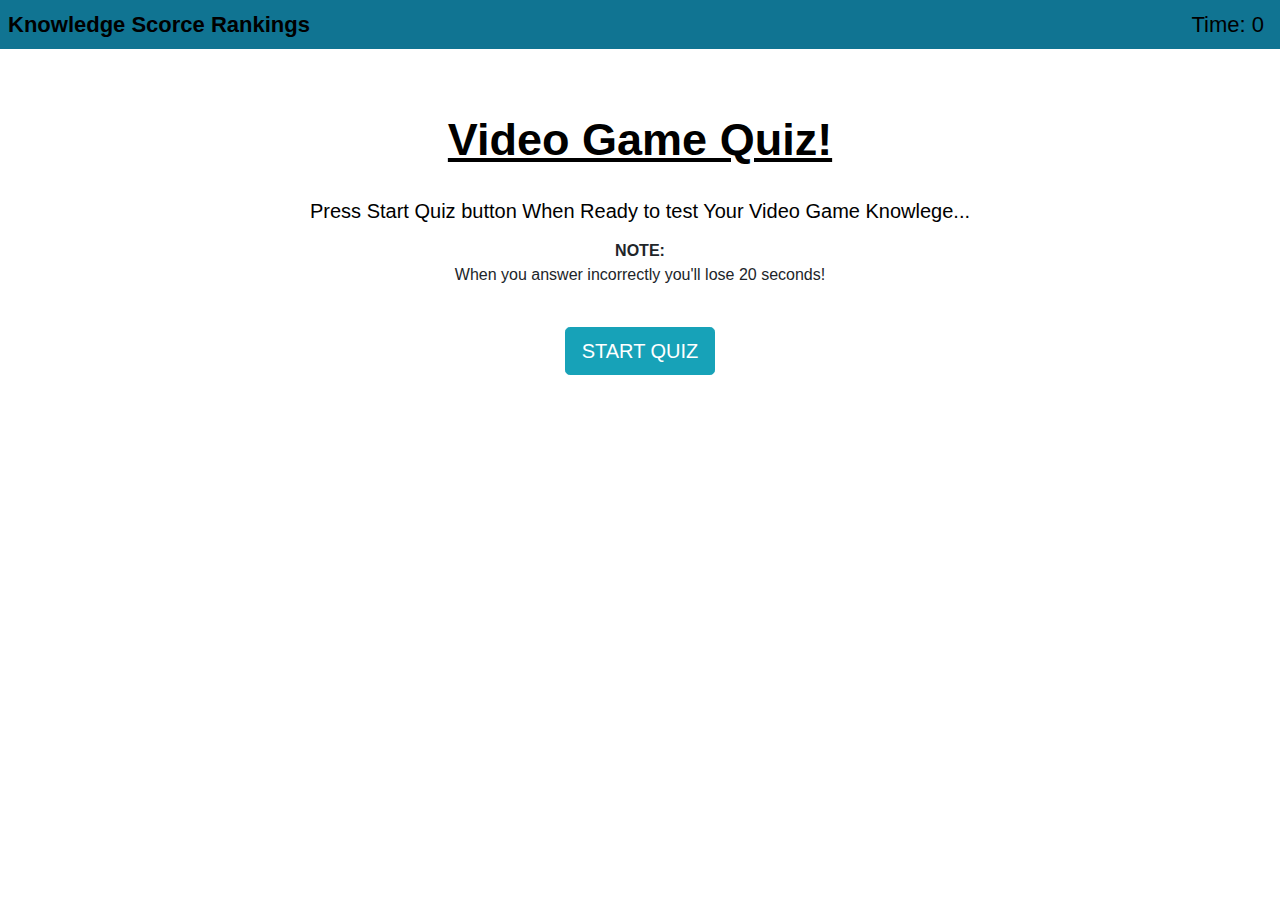
<file: Index.html>
<!DOCTYPE html>
<html lang="en-US">

<head>

    <meta charset="utf-8">
    <meta name="viewport" content="width=device-width, initial-scale=1, shrink-to-fit=no">
    <link rel="stylesheet" href="reset.css">
    <link rel="stylesheet" href="https://stackpath.bootstrapcdn.com/bootstrap/4.3.1/css/bootstrap.min.css"
        integrity="sha384-ggOyR0iXCbMQv3Xipma34MD+dH/1fQ784/j6cY/iJTQUOhcWr7x9JvoRxT2MZw1T" crossorigin="anonymous">
    <link rel="stylesheet" href="Code-Quiz.css">

    <title>Video Game Quiz</title>
    
</head>

<body>
    <header class="p-2" style="background-color: rgb(16, 116, 146)">
        <strong><a href="highscores.html">Knowledge Scorce Rankings</a></strong>
        <span id="timer" class="float-right mr-2">Time: 0</span>
    </header>

    <!-- Home Screen -->
    <div class="container mt-5" id="home">
        <div class="row justify-content-center mt-5 pt-3 pb-3">
            <div class="col-10 col-lg-8 text-center">
                <h1>Video Game Quiz!</h1><br>
                <h5><p>Press Start Quiz button When Ready to test Your Video Game Knowlege... <br></h5>
                    <b><i>NOTE:</i> <br>
                    </b>When you answer incorrectly you'll lose 20 seconds!</p> <br>
                <button type="button" id="startBtn" class="btn btn-info btn-lg">START QUIZ</button>
            </div>
        </div>
    </div>

    <!-- Q&A -->
    <div class="container mt-5 d-none" id="quiz">
        <div class="row justify-content-center mt-5 pt-3 pb-3">
            <div class="col-10 col-lg-8" id="QA-block">
                <h3 id="questions" class="mb-4">QUESTION</h3>
                <ul id="answers" class="list-unstyled">
                    <li class="answerChoice">A) </li>
                    <li class="answerChoice">B) </li>
                    <li class="answerChoice">C) </li>
                    <li class="answerChoice">D) </li>
                </ul>
                <p class="feedback"></p>
            </div>
        </div>
    </div>

    <!-- Finished Screen -->
    <div class="container mt-5 d-none" id="submit-score">
        <div class="row justify-content-center mt-5 pt-3 pb-3">
            <div class="col-10 col-lg-8">
                <h2>Finished!</h2>
                <p id="user-score"> </p>
                <form class="form-group">
                    <label for="new-score">Enter your name: </label>
                    <input type="text" id="userName">
                    <button type="button" class="btn btn-info btn-sm submitBtn">See Knowlege Ranking</button>
                </form>
            </div>
        </div>
    </div>

    <script src="https://code.jquery.com/jquery-3.3.1.slim.min.js"
        integrity="sha384-q8i/X+965DzO0rT7abK41JStQIAqVgRVzpbzo5smXKp4YfRvH+8abtTE1Pi6jizo"
        crossorigin="anonymous"></script>
    <script src="https://cdnjs.cloudflare.com/ajax/libs/popper.js/1.14.7/umd/popper.min.js"
        integrity="sha384-UO2eT0CpHqdSJQ6hJty5KVphtPhzWj9WO1clHTMGa3JDZwrnQq4sF86dIHNDz0W1"
        crossorigin="anonymous"></script>
    <script src="https://stackpath.bootstrapcdn.com/bootstrap/4.3.1/js/bootstrap.min.js"
        integrity="sha384-JjSmVgyd0p3pXB1rRibZUAYoIIy6OrQ6VrjIEaFf/nJGzIxFDsf4x0xIM+B07jRM"
        crossorigin="anonymous"></script>
    <script src="questions.js"></script>
    <script src="Code-Quiz.js"></script>
</body>

</html>
</file>
<file: Code-Quiz.css>
html, body {
    background-color: rgb(255, 255, 255);
    font-family: 'Franklin Gothic Medium', 'Arial Narrow Bold', Arial, sans-serif;
}

h1 {
    color:  rgb(0, 0, 0);
    text-decoration: underline;
    font-size: 45px;
    font-weight: bolder;
    font-family: Impact, Haettenschweiler, 'Arial Narrow Bold', sans-serif;
}

h2, h5, a, span {
    color: rgb(0, 0, 0);
}


.p-2 {
    font-size: 22px; 
     font-family: 'Gill Sans', 'Gill Sans MT', Calibri, 'Trebuchet MS', sans-serif;
}

#score-list {
    font-size: 21px;
    color: rgb(0, 0, 0);   
    }


ol {
    list-style: none;
    counter-reset: li;
}

li {
    counter-increment: li;
}

li::before {
    content: "." counter(li);
    color: rgb(43, 43, 122);
    display: inline-block;
    width: 16px;
    margin-left: -24px;
    margin-right: 10px;
    text-align: right;
    direction: rtl;
}

#scoresTitle {
    padding-left: 16px;
}
</file>
